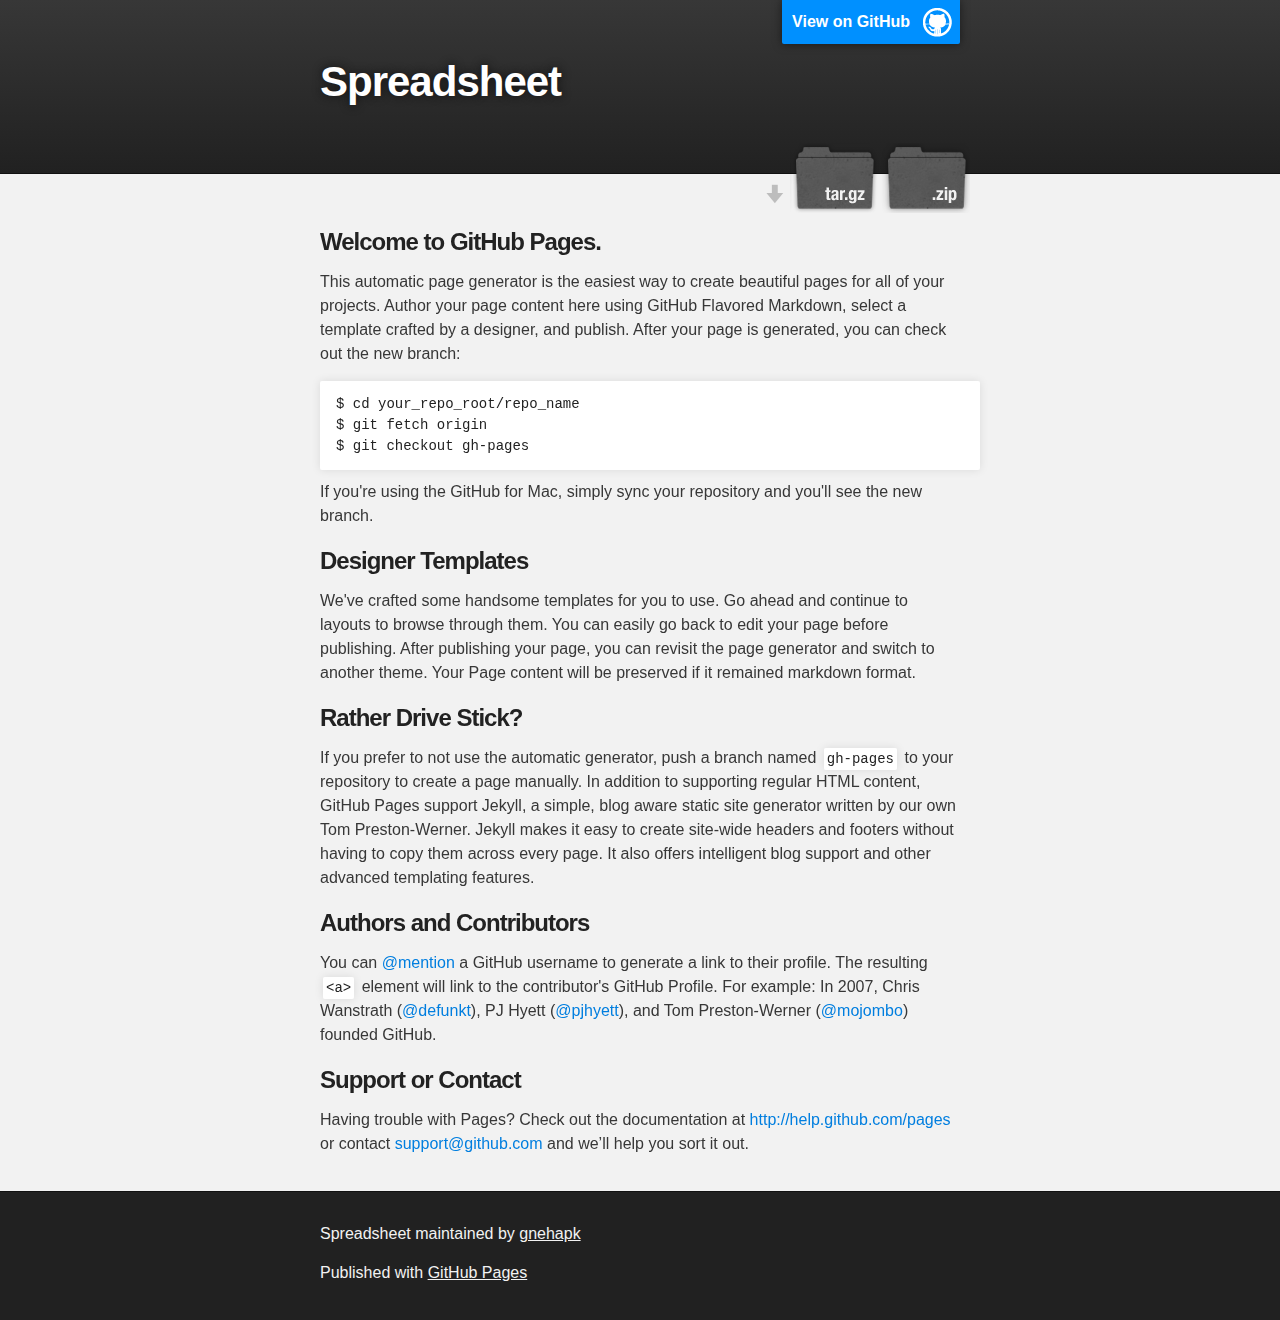
<file: index.html>
<!DOCTYPE html>
<html>

  <head>
    <meta charset='utf-8' />
    <meta http-equiv="X-UA-Compatible" content="chrome=1" />
    <meta name="description" content="Spreadsheet : " />

    <link rel="stylesheet" type="text/css" media="screen" href="stylesheets/stylesheet.css">

    <title>Spreadsheet</title>
  </head>

  <body>

    <!-- HEADER -->
    <div id="header_wrap" class="outer">
        <header class="inner">
          <a id="forkme_banner" href="https://github.com/gnehapk/SpreadSheet">View on GitHub</a>

          <h1 id="project_title">Spreadsheet</h1>
          <h2 id="project_tagline"></h2>

            <section id="downloads">
              <a class="zip_download_link" href="https://github.com/gnehapk/SpreadSheet/zipball/master">Download this project as a .zip file</a>
              <a class="tar_download_link" href="https://github.com/gnehapk/SpreadSheet/tarball/master">Download this project as a tar.gz file</a>
            </section>
        </header>
    </div>

    <!-- MAIN CONTENT -->
    <div id="main_content_wrap" class="outer">
      <section id="main_content" class="inner">
        <h3>
<a name="welcome-to-github-pages" class="anchor" href="#welcome-to-github-pages"><span class="octicon octicon-link"></span></a>Welcome to GitHub Pages.</h3>

<p>This automatic page generator is the easiest way to create beautiful pages for all of your projects. Author your page content here using GitHub Flavored Markdown, select a template crafted by a designer, and publish. After your page is generated, you can check out the new branch:</p>

<pre><code>$ cd your_repo_root/repo_name
$ git fetch origin
$ git checkout gh-pages
</code></pre>

<p>If you're using the GitHub for Mac, simply sync your repository and you'll see the new branch.</p>

<h3>
<a name="designer-templates" class="anchor" href="#designer-templates"><span class="octicon octicon-link"></span></a>Designer Templates</h3>

<p>We've crafted some handsome templates for you to use. Go ahead and continue to layouts to browse through them. You can easily go back to edit your page before publishing. After publishing your page, you can revisit the page generator and switch to another theme. Your Page content will be preserved if it remained markdown format.</p>

<h3>
<a name="rather-drive-stick" class="anchor" href="#rather-drive-stick"><span class="octicon octicon-link"></span></a>Rather Drive Stick?</h3>

<p>If you prefer to not use the automatic generator, push a branch named <code>gh-pages</code> to your repository to create a page manually. In addition to supporting regular HTML content, GitHub Pages support Jekyll, a simple, blog aware static site generator written by our own Tom Preston-Werner. Jekyll makes it easy to create site-wide headers and footers without having to copy them across every page. It also offers intelligent blog support and other advanced templating features.</p>

<h3>
<a name="authors-and-contributors" class="anchor" href="#authors-and-contributors"><span class="octicon octicon-link"></span></a>Authors and Contributors</h3>

<p>You can <a href="https://github.com/blog/821" class="user-mention">@mention</a> a GitHub username to generate a link to their profile. The resulting <code>&lt;a&gt;</code> element will link to the contributor's GitHub Profile. For example: In 2007, Chris Wanstrath (<a href="https://github.com/defunkt" class="user-mention">@defunkt</a>), PJ Hyett (<a href="https://github.com/pjhyett" class="user-mention">@pjhyett</a>), and Tom Preston-Werner (<a href="https://github.com/mojombo" class="user-mention">@mojombo</a>) founded GitHub.</p>

<h3>
<a name="support-or-contact" class="anchor" href="#support-or-contact"><span class="octicon octicon-link"></span></a>Support or Contact</h3>

<p>Having trouble with Pages? Check out the documentation at <a href="http://help.github.com/pages">http://help.github.com/pages</a> or contact <a href="mailto:support@github.com">support@github.com</a> and we’ll help you sort it out.</p>
      </section>
    </div>

    <!-- FOOTER  -->
    <div id="footer_wrap" class="outer">
      <footer class="inner">
        <p class="copyright">Spreadsheet maintained by <a href="https://github.com/gnehapk">gnehapk</a></p>
        <p>Published with <a href="http://pages.github.com">GitHub Pages</a></p>
      </footer>
    </div>

    

  </body>
</html>
</file>
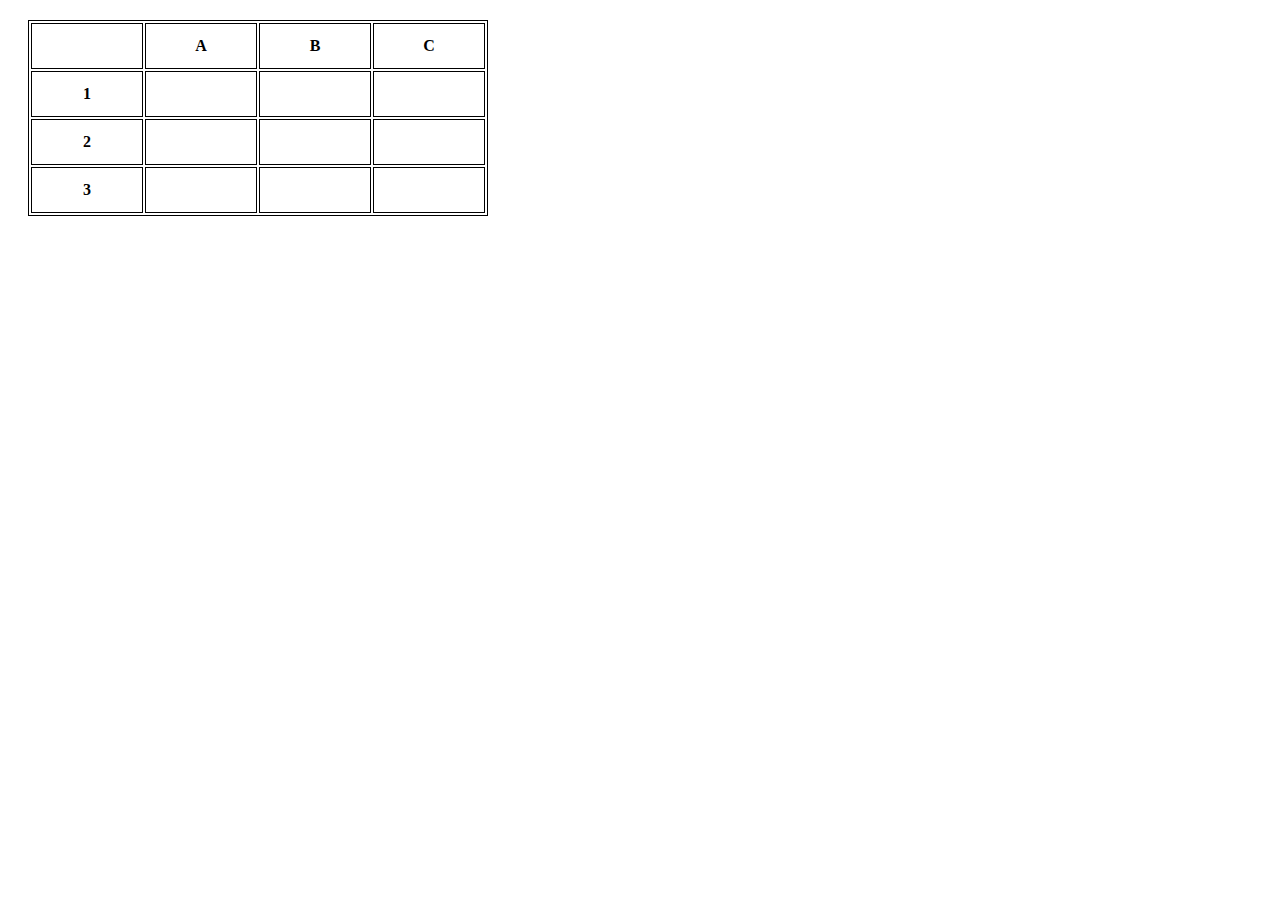
<file: spreadSheet.html>
<!DOCTYPE html>
<html>
<head>
	<title>SpreadSheet</title>
	<link rel="stylesheet" type="text/css" href="spreadSheet.css">
</head>
<body>
	<!--<table class = "spreadSheet" border = "1">
		<thead>

			<tr class = "tableRow">
				<th></th>
				<th>A</th>
				<th>B</th>
				<th>C</th>
				<th>D</th>
				<th>E</th>
			</tr>
		</thead>

		<tbody>
			<tr class = "tableRow">
				<th>1</th>
				<td></td>
				<td></td>
				<td></td>
				<td></td>
				<td></td>
			</tr>

			<tr class = "tableRow">
				<th>2</th>
				<td></td>
				<td></td>
				<td></td>
				<td></td>
				<td></td>
			</tr>

			<tr class = "tableRow">
				<th>3</th>
				<td></td>
				<td></td>
				<td></td>
				<td></td>
				<td></td>
			</tr>

			<tr class = "tableRow">
				<th>4</th>
				<td></td>
				<td></td>
				<td></td>
				<td></td>
				<td></td>
			</tr>

			<tr class = "tableRow">
				<th>5</th>
				<td></td>
				<td></td>
				<td></td>
				<td></td>
				<td></td>
			</tr>
		</tbody>

	</table>-->
	<script type="text/javascript" src = "spreadSheet.js"></script>
</body>

</html>
</file>
<file: stylesheets/stylesheet.css>
/*******************************************************************************
Slate Theme for GitHub Pages
by Jason Costello, @jsncostello
*******************************************************************************/

@import url(pygment_trac.css);

/*******************************************************************************
MeyerWeb Reset
*******************************************************************************/

html, body, div, span, applet, object, iframe,
h1, h2, h3, h4, h5, h6, p, blockquote, pre,
a, abbr, acronym, address, big, cite, code,
del, dfn, em, img, ins, kbd, q, s, samp,
small, strike, strong, sub, sup, tt, var,
b, u, i, center,
dl, dt, dd, ol, ul, li,
fieldset, form, label, legend,
table, caption, tbody, tfoot, thead, tr, th, td,
article, aside, canvas, details, embed,
figure, figcaption, footer, header, hgroup,
menu, nav, output, ruby, section, summary,
time, mark, audio, video {
  margin: 0;
  padding: 0;
  border: 0;
  font: inherit;
  vertical-align: baseline;
}

/* HTML5 display-role reset for older browsers */
article, aside, details, figcaption, figure,
footer, header, hgroup, menu, nav, section {
  display: block;
}

ol, ul {
  list-style: none;
}

table {
  border-collapse: collapse;
  border-spacing: 0;
}

/*******************************************************************************
Theme Styles
*******************************************************************************/

body {
  box-sizing: border-box;
  color:#373737;
  background: #212121;
  font-size: 16px;
  font-family: 'Myriad Pro', Calibri, Helvetica, Arial, sans-serif;
  line-height: 1.5;
  -webkit-font-smoothing: antialiased;
}

h1, h2, h3, h4, h5, h6 {
  margin: 10px 0;
  font-weight: 700;
  color:#222222;
  font-family: 'Lucida Grande', 'Calibri', Helvetica, Arial, sans-serif;
  letter-spacing: -1px;
}

h1 {
  font-size: 36px;
  font-weight: 700;
}

h2 {
  padding-bottom: 10px;
  font-size: 32px;
  background: url('../images/bg_hr.png') repeat-x bottom;
}

h3 {
  font-size: 24px;
}

h4 {
  font-size: 21px;
}

h5 {
  font-size: 18px;
}

h6 {
  font-size: 16px;
}

p {
  margin: 10px 0 15px 0;
}

footer p {
  color: #f2f2f2;
}

a {
  text-decoration: none;
  color: #007edf;
  text-shadow: none;

  transition: color 0.5s ease;
  transition: text-shadow 0.5s ease;
  -webkit-transition: color 0.5s ease;
  -webkit-transition: text-shadow 0.5s ease;
  -moz-transition: color 0.5s ease;
  -moz-transition: text-shadow 0.5s ease;
  -o-transition: color 0.5s ease;
  -o-transition: text-shadow 0.5s ease;
  -ms-transition: color 0.5s ease;
  -ms-transition: text-shadow 0.5s ease;
}

a:hover, a:focus {text-decoration: underline;}

footer a {
  color: #F2F2F2;
  text-decoration: underline;
}

em {
  font-style: italic;
}

strong {
  font-weight: bold;
}

img {
  position: relative;
  margin: 0 auto;
  max-width: 739px;
  padding: 5px;
  margin: 10px 0 10px 0;
  border: 1px solid #ebebeb;

  box-shadow: 0 0 5px #ebebeb;
  -webkit-box-shadow: 0 0 5px #ebebeb;
  -moz-box-shadow: 0 0 5px #ebebeb;
  -o-box-shadow: 0 0 5px #ebebeb;
  -ms-box-shadow: 0 0 5px #ebebeb;
}

p img {
  display: inline;
  margin: 0;
  padding: 0;
  vertical-align: middle;
  text-align: center;
  border: none;
}

pre, code {
  width: 100%;
  color: #222;
  background-color: #fff;

  font-family: Monaco, "Bitstream Vera Sans Mono", "Lucida Console", Terminal, monospace;
  font-size: 14px;

  border-radius: 2px;
  -moz-border-radius: 2px;
  -webkit-border-radius: 2px;
}

pre {
  width: 100%;
  padding: 10px;
  box-shadow: 0 0 10px rgba(0,0,0,.1);
  overflow: auto;
}

code {
  padding: 3px;
  margin: 0 3px;
  box-shadow: 0 0 10px rgba(0,0,0,.1);
}

pre code {
  display: block;
  box-shadow: none;
}

blockquote {
  color: #666;
  margin-bottom: 20px;
  padding: 0 0 0 20px;
  border-left: 3px solid #bbb;
}


ul, ol, dl {
  margin-bottom: 15px
}

ul {
  list-style: inside;
  padding-left: 20px;
}

ol {
  list-style: decimal inside;
  padding-left: 20px;
}

dl dt {
  font-weight: bold;
}

dl dd {
  padding-left: 20px;
  font-style: italic;
}

dl p {
  padding-left: 20px;
  font-style: italic;
}

hr {
  height: 1px;
  margin-bottom: 5px;
  border: none;
  background: url('../images/bg_hr.png') repeat-x center;
}

table {
  border: 1px solid #373737;
  margin-bottom: 20px;
  text-align: left;
 }

th {
  font-family: 'Lucida Grande', 'Helvetica Neue', Helvetica, Arial, sans-serif;
  padding: 10px;
  background: #373737;
  color: #fff;
 }

td {
  padding: 10px;
  border: 1px solid #373737;
 }

form {
  background: #f2f2f2;
  padding: 20px;
}

/*******************************************************************************
Full-Width Styles
*******************************************************************************/

.outer {
  width: 100%;
}

.inner {
  position: relative;
  max-width: 640px;
  padding: 20px 10px;
  margin: 0 auto;
}

#forkme_banner {
  display: block;
  position: absolute;
  top:0;
  right: 10px;
  z-index: 10;
  padding: 10px 50px 10px 10px;
  color: #fff;
  background: url('../images/blacktocat.png') #0090ff no-repeat 95% 50%;
  font-weight: 700;
  box-shadow: 0 0 10px rgba(0,0,0,.5);
  border-bottom-left-radius: 2px;
  border-bottom-right-radius: 2px;
}

#header_wrap {
  background: #212121;
  background: -moz-linear-gradient(top, #373737, #212121);
  background: -webkit-linear-gradient(top, #373737, #212121);
  background: -ms-linear-gradient(top, #373737, #212121);
  background: -o-linear-gradient(top, #373737, #212121);
  background: linear-gradient(top, #373737, #212121);
}

#header_wrap .inner {
  padding: 50px 10px 30px 10px;
}

#project_title {
  margin: 0;
  color: #fff;
  font-size: 42px;
  font-weight: 700;
  text-shadow: #111 0px 0px 10px;
}

#project_tagline {
  color: #fff;
  font-size: 24px;
  font-weight: 300;
  background: none;
  text-shadow: #111 0px 0px 10px;
}

#downloads {
  position: absolute;
  width: 210px;
  z-index: 10;
  bottom: -40px;
  right: 0;
  height: 70px;
  background: url('../images/icon_download.png') no-repeat 0% 90%;
}

.zip_download_link {
  display: block;
  float: right;
  width: 90px;
  height:70px;
  text-indent: -5000px;
  overflow: hidden;
  background: url(../images/sprite_download.png) no-repeat bottom left;
}

.tar_download_link {
  display: block;
  float: right;
  width: 90px;
  height:70px;
  text-indent: -5000px;
  overflow: hidden;
  background: url(../images/sprite_download.png) no-repeat bottom right;
  margin-left: 10px;
}

.zip_download_link:hover {
  background: url(../images/sprite_download.png) no-repeat top left;
}

.tar_download_link:hover {
  background: url(../images/sprite_download.png) no-repeat top right;
}

#main_content_wrap {
  background: #f2f2f2;
  border-top: 1px solid #111;
  border-bottom: 1px solid #111;
}

#main_content {
  padding-top: 40px;
}

#footer_wrap {
  background: #212121;
}



/*******************************************************************************
Small Device Styles
*******************************************************************************/

@media screen and (max-width: 480px) {
  body {
    font-size:14px;
  }

  #downloads {
    display: none;
  }

  .inner {
    min-width: 320px;
    max-width: 480px;
  }

  #project_title {
  font-size: 32px;
  }

  h1 {
    font-size: 28px;
  }

  h2 {
    font-size: 24px;
  }

  h3 {
    font-size: 21px;
  }

  h4 {
    font-size: 18px;
  }

  h5 {
    font-size: 14px;
  }

  h6 {
    font-size: 12px;
  }

  code, pre {
    min-width: 320px;
    max-width: 480px;
    font-size: 11px;
  }

}
</file>
<file: spreadSheet.css>
table {
	border : 1px solid;
	margin : 20px 10px 10px 20px;
}

.tableRow td {
	width: 110px;
	height: 44px;
	padding: 0px 0px 0px 0px;
	border: 1px solid;
}

.tableRow th {
	width: 110px;
	height: 44px;
	padding: 0px 0px 0px 0px;
	border: 1px solid;
}

.inputField {
	height: 38px;
    padding: 0px 0px 0px 0px;
    border-color: transparent;
    width: 105px;
}
</file>
